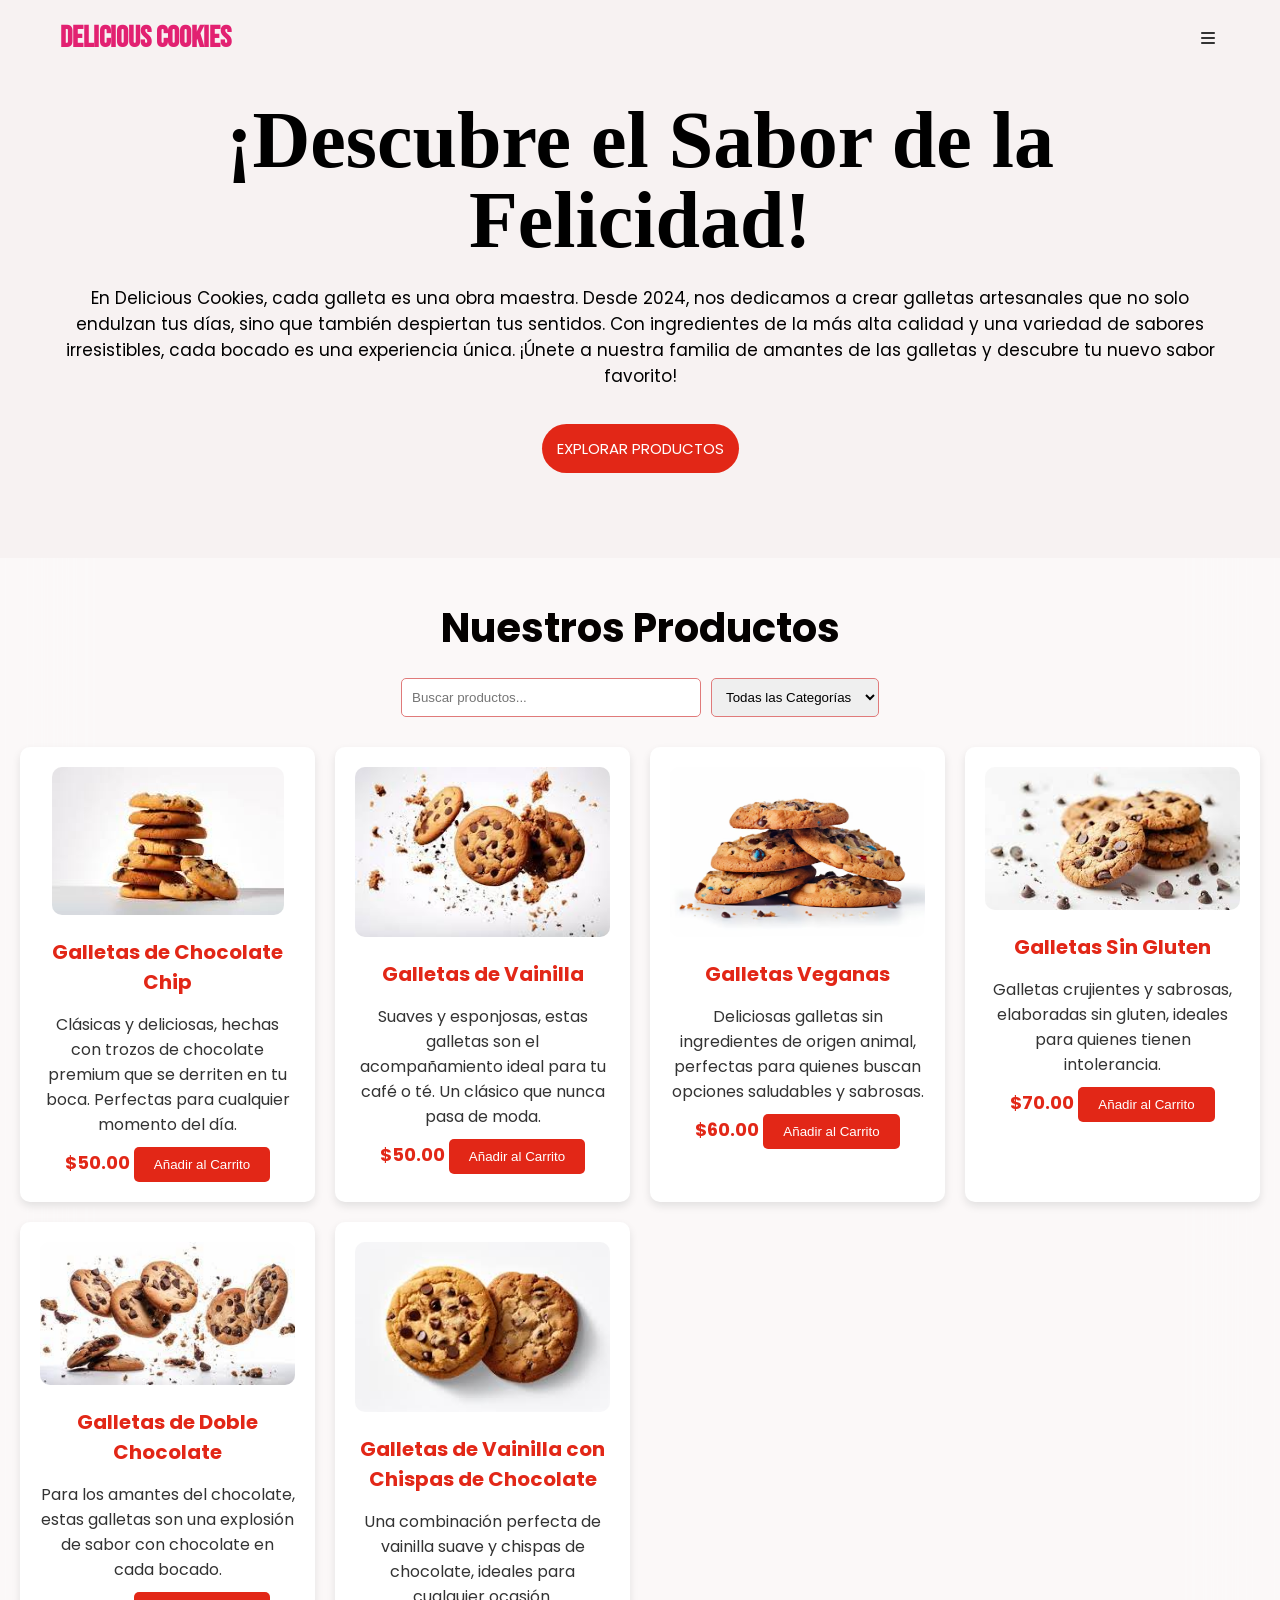
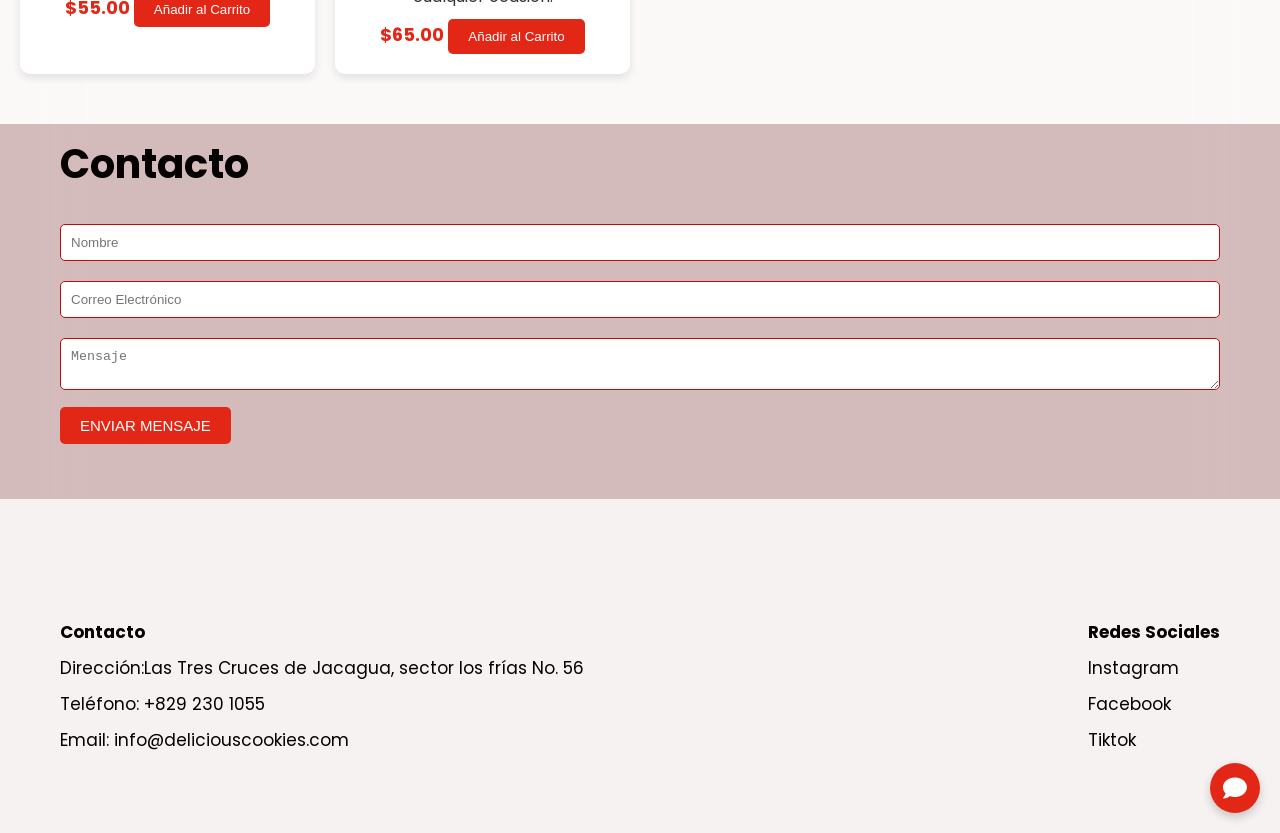
<file: index.html>
<!DOCTYPE html>
<html lang="es">
<head>
    <meta charset="UTF-8">
    <meta name="viewport" content="width=device-width, initial-scale=1.0">
    <title>Delicious Cookies - Tienda de Galletas</title>
    <link rel="stylesheet" href="style.css">
    <link rel="stylesheet" href="https://cdnjs.cloudflare.com/ajax/libs/font-awesome/6.0.0/css/all.min.css">
</head>
<body>
    <!-- Header -->
    <header class="header">
        <div class="menu container">
            <a href="#" class="logo">Delicious Cookies</a>
            <input type="checkbox" id="menu"/>
            <label for="menu">
                <i class="fas fa-bars menu-icono"></i>
            </label>
            <nav class="navbar">
                <ul>
                    <li><a href="#inicio">Inicio</a></li>
                    <li><a href="#productos">Productos</a></li>
                    <li><a href="#eventos">Eventos</a></li>
                    <li><a href="#contacto">Contacto</a></li>
                    <li><a href="#carrito" id="cart-icon" onclick="openCart()"><i class="fas fa-shopping-cart"></i> <span id="cart-count">0</span></a>
                </ul>
            </nav>
        </div>
        <div class="header-content container">
            <div class="header-txt">
                <h1>¡Descubre el Sabor de la Felicidad!</h1>
                <p>En Delicious Cookies, cada galleta es una obra maestra. Desde 2024, nos dedicamos a crear galletas artesanales que no solo endulzan tus días, sino que también despiertan tus sentidos. Con ingredientes de la más alta calidad y una variedad de sabores irresistibles, cada bocado es una experiencia única. ¡Únete a nuestra familia de amantes de las galletas y descubre tu nuevo sabor favorito!</p>
                <a href="#productos" class="btn-1">Explorar Productos</a>
            </div>
            <div class="header-img">
               
            </div>
        </div>
    </header>

    <!-- Sección de Productos -->
<section id="productos" class="productos">
    <h2>Nuestros Productos</h2>
    <div class="search-filter">
        <input type="text" id="search-bar" placeholder="Buscar productos..." onkeyup="filterProducts()">
        <select id="category-filter" onchange="filterProducts()">
            <option value="all">Todas las Categorías</option>
            <option value="chocolate">Chocolate</option>
            <option value="vainilla">Vainilla</option>
            <option value="veganas">Veganas</option>
            <option value="sin-gluten">Sin Gluten</option>
        </select>
    </div>
    <div class="productos-grid">
        <div class="producto-card" data-category="chocolate">
            <img src="1.jpg" alt="Galletas de Chocolate Chip">
            <h3>Galletas de Chocolate Chip</h3>
            <p>Clásicas y deliciosas, hechas con trozos de chocolate premium que se derriten en tu boca. Perfectas para cualquier momento del día.</p>
            <span>$50.00</span>
            <button class="btn-add-to-cart" onclick="addToCart('Galletas de Chocolate Chip', 50)">Añadir al Carrito</button>
        </div>
        <div class="producto-card" data-category="vainilla">
            <img src="2.jpg" alt="Galletas de Vainilla">
            <h3>Galletas de Vainilla</h3>
            <p>Suaves y esponjosas, estas galletas son el acompañamiento ideal para tu café o té. Un clásico que nunca pasa de moda.</p>
            <span>$50.00</span>
            <button class="btn-add-to-cart" onclick="addToCart('Galletas de Vainilla', 50)">Añadir al Carrito</button>
        </div>
        <div class="producto-card" data-category="veganas">
            <img src="q.jpg" alt="Galletas Veganas">
            <h3>Galletas Veganas</h3>
            <p>Deliciosas galletas sin ingredientes de origen animal, perfectas para quienes buscan opciones saludables y sabrosas.</p>
            <span>$60.00</span>
            <button class="btn-add-to-cart" onclick="addToCart('Galletas Veganas', 60)">Añadir al Carrito</button>
        </div>
        <div class="producto-card" data-category="sin-gluten">
            <img src="3.jpg" alt="Galletas Sin Gluten">
            <h3>Galletas Sin Gluten</h3>
            <p>Galletas crujientes y sabrosas, elaboradas sin gluten, ideales para quienes tienen intolerancia.</p>
            <span>$70.00</span>
            <button class="btn-add-to-cart" onclick="addToCart('Galletas Sin Gluten', 70)">Añadir al Carrito</button>
        </div>
        <div class="producto-card" data-category="chocolate">
            <img src="4.jpg" alt="Galletas de Doble Chocolate">
            <h3>Galletas de Doble Chocolate</h3>
            <p>Para los amantes del chocolate, estas galletas son una explosión de sabor con chocolate en cada bocado.</p>
            <span>$55.00</span>
            <button class="btn-add-to-cart" onclick="addToCart('Galletas de Doble Chocolate', 55)">Añadir al Carrito</button>
        </div>
        <div class="producto-card" data-category="vainilla">
            <img src="5.jpg" alt="Galletas de Vainilla con Chispas de Chocolate">
            <h3>Galletas de Vainilla con Chispas de Chocolate</h3>
            <p>Una combinación perfecta de vainilla suave y chispas de chocolate, ideales para cualquier ocasión.</p>
            <span>$65.00</span>
            <button class="btn-add-to-cart" onclick="addToCart('Galletas de Vainilla con Chispas de Chocolate', 65)">Añadir al Carrito</button>
        </div>
    </div>
    
</section>
<div id="cart-modal" class="modal">
    <div class="modal-content">
        <span class="close" onclick="closeCart()">&times;</span>
        <h2>Tu Carrito</h2>
        <ul id="cart-items"></ul>
        <p>Total: $<span id="cart-total">0</span></p>
        <button class="btn-1" onclick="openCheckout()">Finalizar Compra</button>
    </div>
</div>

<div id="checkout-modal" class="modal">
    <div class="modal-content">
        <span class="close" onclick="closeCheckout()">&times;</span>
        <h2>Detalles de Pago</h2>
        <form id="payment-form">
            <input type="text" placeholder="Nombre Completo" required>
            <input type="text" placeholder="Dirección de Envío" required>
            <input type="text" placeholder="Número de Tarjeta" required>
            <input type="text" placeholder="Fecha de Expiración (MM/AA)" required>
            <input type="text" placeholder="CVV" required>
            <button type="submit" class="btn-1">Confirmar Pago</button>
        </form>
    </div>
</div>
    <!-- Sección de Contacto -->
    <section id="contacto" class="contact">
        <div class="contact-content container">
            <h2>Contacto</h2>
            <form id="contact-form" action="insertar.php" method="POST">
                <input type="text" id="name" name="nombre" placeholder="Nombre" required>
                <input type="email" id="email" name="email" placeholder="Correo Electrónico" required>
                <textarea id="message" name="mensaje" placeholder="Mensaje" required></textarea>
                <button type="submit" class="btn-1">Enviar Mensaje</button>
            </form>
            <p id="form-message"></p>
        </div>
    </section>

    <!-- Footer -->
    <footer class="footer">
        <div class="footer-content container">
            <div class="link">
                <h3>Contacto</h3>
                <ul>
                    <li><a href="#">Dirección:Las Tres Cruces de Jacagua, sector los frías No. 56</a></li>
                    <li><a href="#">Teléfono: +829 230 1055</a></li>
                    <li><a href="#">Email: info@deliciouscookies.com</a></li>
                </ul>
            </div>
            <div class="link">
                <h3>Redes Sociales</h3>
                <ul>
                    <li><a href="#f">Instagram</a></li>
                    <li><a href="#">Facebook</a></li>
                    <li><a href="#">Tiktok</a></li>
                </ul>
            </div>
        </div>
    </footer>

    <script src="ja.js"></script>
    <div id="chat-icon" onclick="toggleChat()">
        <i class="fas fa-comment"></i>
    </div>
    <div id="chatbot" class="chatbot">
        <div class="chat-header" onclick="toggleChat()">
            <h3>Chat con nosotros</h3>
            <span class="close-chat" onclick="toggleChat()">×</span>
        </div>
        <div class="chat-body" id="chat-body">
            <div class="messages" id="messages"></div>
            <input type="text" id="user-input" placeholder="Escribe un mensaje..." onkeypress="sendMessage(event)">
        </div>
    </div>
</body>
</html>
</file>
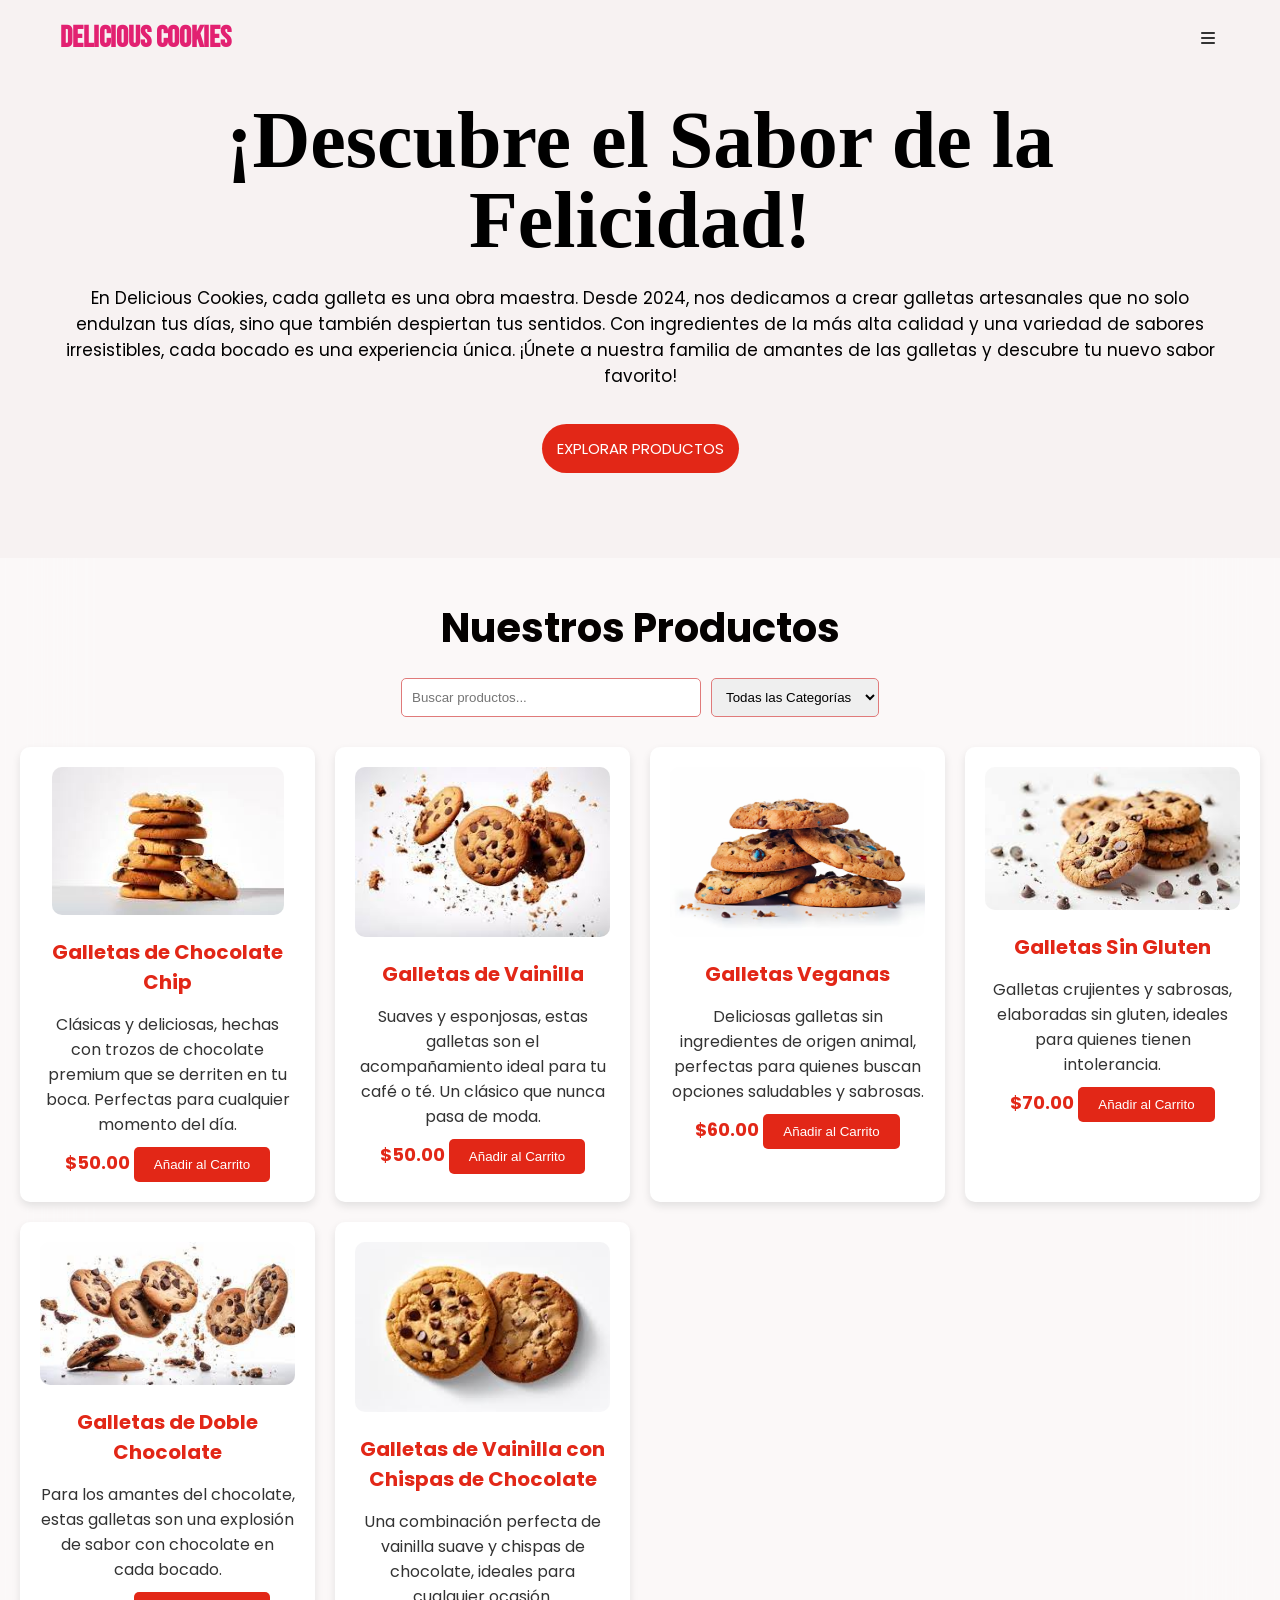
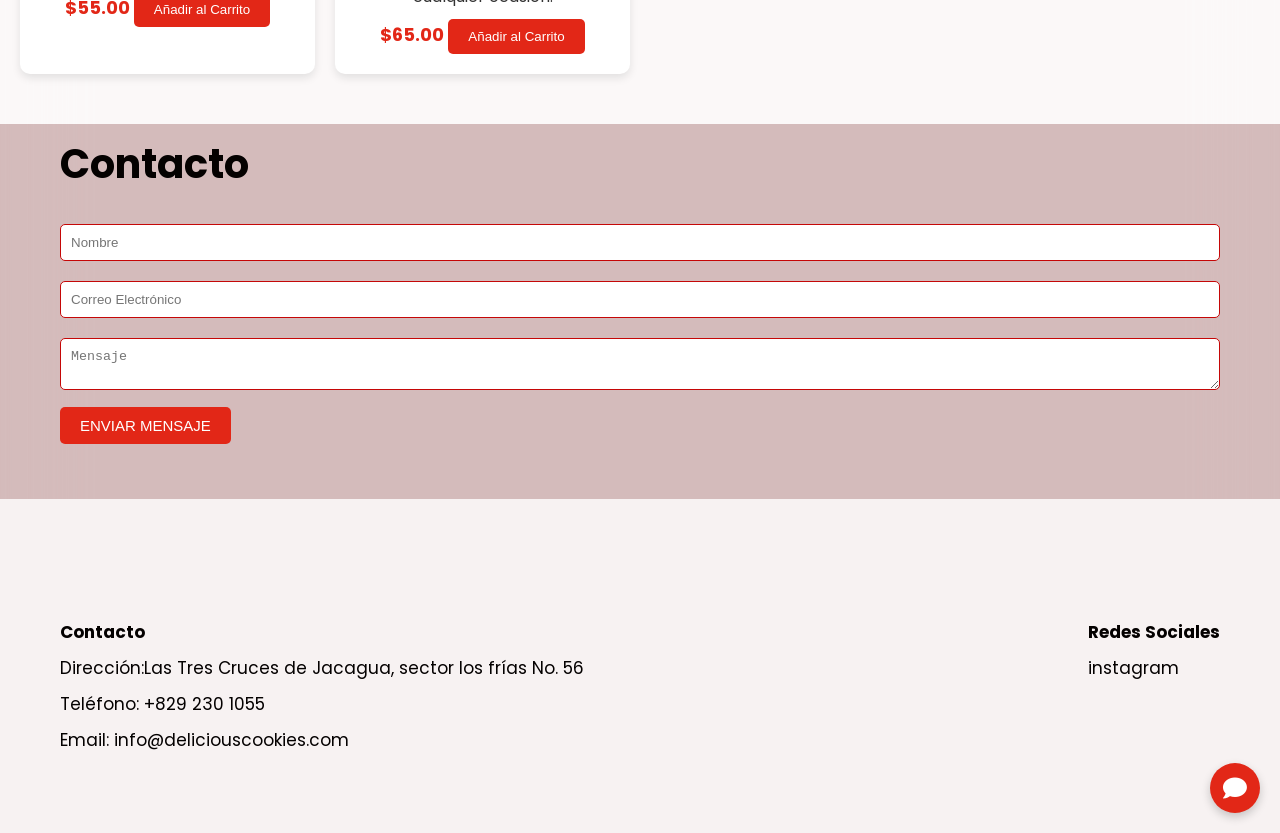
<file: pagina-web-proyecto-final-adonis/index.html>
<!DOCTYPE html>
<html lang="es">
<head>
    <meta charset="UTF-8">
    <meta name="viewport" content="width=device-width, initial-scale=1.0">
    <title>Delicious Cookies - Tienda de Galletas</title>
    <link rel="stylesheet" href="style.css">
    <link rel="stylesheet" href="https://cdnjs.cloudflare.com/ajax/libs/font-awesome/6.0.0/css/all.min.css">
</head>
<body>
    <!-- Header -->
    <header class="header">
        <div class="menu container">
            <a href="#" class="logo">Delicious Cookies</a>
            <input type="checkbox" id="menu"/>
            <label for="menu">
                <i class="fas fa-bars menu-icono"></i>
            </label>
            <nav class="navbar">
                <ul>
                    <li><a href="#inicio">Inicio</a></li>
                    <li><a href="#productos">Productos</a></li>
                    <li><a href="#eventos">Eventos</a></li>
                    <li><a href="#contacto">Contacto</a></li>
                    <li><a href="#carrito" id="cart-icon" onclick="openCart()"><i class="fas fa-shopping-cart"></i> <span id="cart-count">0</span></a>
                </ul>
            </nav>
        </div>
        <div class="header-content container">
            <div class="header-txt">
                <h1>¡Descubre el Sabor de la Felicidad!</h1>
                <p>En Delicious Cookies, cada galleta es una obra maestra. Desde 2024, nos dedicamos a crear galletas artesanales que no solo endulzan tus días, sino que también despiertan tus sentidos. Con ingredientes de la más alta calidad y una variedad de sabores irresistibles, cada bocado es una experiencia única. ¡Únete a nuestra familia de amantes de las galletas y descubre tu nuevo sabor favorito!</p>
                <a href="#productos" class="btn-1">Explorar Productos</a>
            </div>
            <div class="header-img">
               
            </div>
        </div>
    </header>

    <!-- Sección de Productos -->
<section id="productos" class="productos">
    <h2>Nuestros Productos</h2>
    <div class="search-filter">
        <input type="text" id="search-bar" placeholder="Buscar productos..." onkeyup="filterProducts()">
        <select id="category-filter" onchange="filterProducts()">
            <option value="all">Todas las Categorías</option>
            <option value="chocolate">Chocolate</option>
            <option value="vainilla">Vainilla</option>
            <option value="veganas">Veganas</option>
            <option value="sin-gluten">Sin Gluten</option>
        </select>
    </div>
    <div class="productos-grid">
        <div class="producto-card" data-category="chocolate">
            <img src="1.jpg" alt="Galletas de Chocolate Chip">
            <h3>Galletas de Chocolate Chip</h3>
            <p>Clásicas y deliciosas, hechas con trozos de chocolate premium que se derriten en tu boca. Perfectas para cualquier momento del día.</p>
            <span>$50.00</span>
            <button class="btn-add-to-cart" onclick="addToCart('Galletas de Chocolate Chip', 50)">Añadir al Carrito</button>
        </div>
        <div class="producto-card" data-category="vainilla">
            <img src="2.jpg" alt="Galletas de Vainilla">
            <h3>Galletas de Vainilla</h3>
            <p>Suaves y esponjosas, estas galletas son el acompañamiento ideal para tu café o té. Un clásico que nunca pasa de moda.</p>
            <span>$50.00</span>
            <button class="btn-add-to-cart" onclick="addToCart('Galletas de Vainilla', 50)">Añadir al Carrito</button>
        </div>
        <div class="producto-card" data-category="veganas">
            <img src="q.jpg" alt="Galletas Veganas">
            <h3>Galletas Veganas</h3>
            <p>Deliciosas galletas sin ingredientes de origen animal, perfectas para quienes buscan opciones saludables y sabrosas.</p>
            <span>$60.00</span>
            <button class="btn-add-to-cart" onclick="addToCart('Galletas Veganas', 60)">Añadir al Carrito</button>
        </div>
        <div class="producto-card" data-category="sin-gluten">
            <img src="3.jpg" alt="Galletas Sin Gluten">
            <h3>Galletas Sin Gluten</h3>
            <p>Galletas crujientes y sabrosas, elaboradas sin gluten, ideales para quienes tienen intolerancia.</p>
            <span>$70.00</span>
            <button class="btn-add-to-cart" onclick="addToCart('Galletas Sin Gluten', 70)">Añadir al Carrito</button>
        </div>
        <div class="producto-card" data-category="chocolate">
            <img src="4.jpg" alt="Galletas de Doble Chocolate">
            <h3>Galletas de Doble Chocolate</h3>
            <p>Para los amantes del chocolate, estas galletas son una explosión de sabor con chocolate en cada bocado.</p>
            <span>$55.00</span>
            <button class="btn-add-to-cart" onclick="addToCart('Galletas de Doble Chocolate', 55)">Añadir al Carrito</button>
        </div>
        <div class="producto-card" data-category="vainilla">
            <img src="5.jpg" alt="Galletas de Vainilla con Chispas de Chocolate">
            <h3>Galletas de Vainilla con Chispas de Chocolate</h3>
            <p>Una combinación perfecta de vainilla suave y chispas de chocolate, ideales para cualquier ocasión.</p>
            <span>$65.00</span>
            <button class="btn-add-to-cart" onclick="addToCart('Galletas de Vainilla con Chispas de Chocolate', 65)">Añadir al Carrito</button>
        </div>
    </div>
    
</section>
<div id="cart-modal" class="modal">
    <div class="modal-content">
        <span class="close" onclick="closeCart()">&times;</span>
        <h2>Tu Carrito</h2>
        <ul id="cart-items"></ul>
        <p>Total: $<span id="cart-total">0</span></p>
        <button class="btn-1" onclick="openCheckout()">Finalizar Compra</button>
    </div>
</div>

<div id="checkout-modal" class="modal">
    <div class="modal-content">
        <span class="close" onclick="closeCheckout()">&times;</span>
        <h2>Detalles de Pago</h2>
        <form id="payment-form">
            <input type="text" placeholder="Nombre Completo" required>
            <input type="text" placeholder="Dirección de Envío" required>
            <input type="text" placeholder="Número de Tarjeta" required>
            <input type="text" placeholder="Fecha de Expiración (MM/AA)" required>
            <input type="text" placeholder="CVV" required>
            <button type="submit" class="btn-1">Confirmar Pago</button>
        </form>
    </div>
</div>
    <!-- Sección de Contacto -->
    <section id="contacto" class="contact">
        <div class="contact-content container">
            <h2>Contacto</h2>
            <form id="contact-form" action="insertar.php" method="POST">
                <input type="text" id="name" name="nombre" placeholder="Nombre" required>
                <input type="email" id="email" name="email" placeholder="Correo Electrónico" required>
                <textarea id="message" name="mensaje" placeholder="Mensaje" required></textarea>
                <button type="submit" class="btn-1">Enviar Mensaje</button>
            </form>
            <p id="form-message"></p>
        </div>
    </section>

    <!-- Footer -->
    <footer class="footer">
        <div class="footer-content container">
            <div class="link">
                <h3>Contacto</h3>
                <ul>
                    <li><a href="#">Dirección:Las Tres Cruces de Jacagua, sector los frías No. 56</a></li>
                    <li><a href="#">Teléfono: +829 230 1055</a></li>
                    <li><a href="#">Email: info@deliciouscookies.com</a></li>
                </ul>
            </div>
            <div class="link">
                <h3>Redes Sociales</h3>
                <a href="https://www.instagram.com/delicious_co_cup?utm_source=ig_web_button_share_sheet&igsh=ZDNlZDc0MzIxNw==" class="btn btn-primary btn-lg disabled" tabindex="-1" role="button" aria-disabled="true">instagram</a>
            </div>
        </div>
    </footer>

    <script src="ja.js"></script>
    <div id="chat-icon" onclick="toggleChat()">
        <i class="fas fa-comment"></i>
    </div>
    <div id="chatbot" class="chatbot">
        <div class="chat-header" onclick="toggleChat()">
            <h3>Chat con nosotros</h3>
            <span class="close-chat" onclick="toggleChat()">×</span>
        </div>
        <div class="chat-body" id="chat-body">
            <div class="messages" id="messages"></div>
            <input type="text" id="user-input" placeholder="Escribe un mensaje..." onkeypress="sendMessage(event)">
        </div>
    </div>
</body>
</html>
</file>
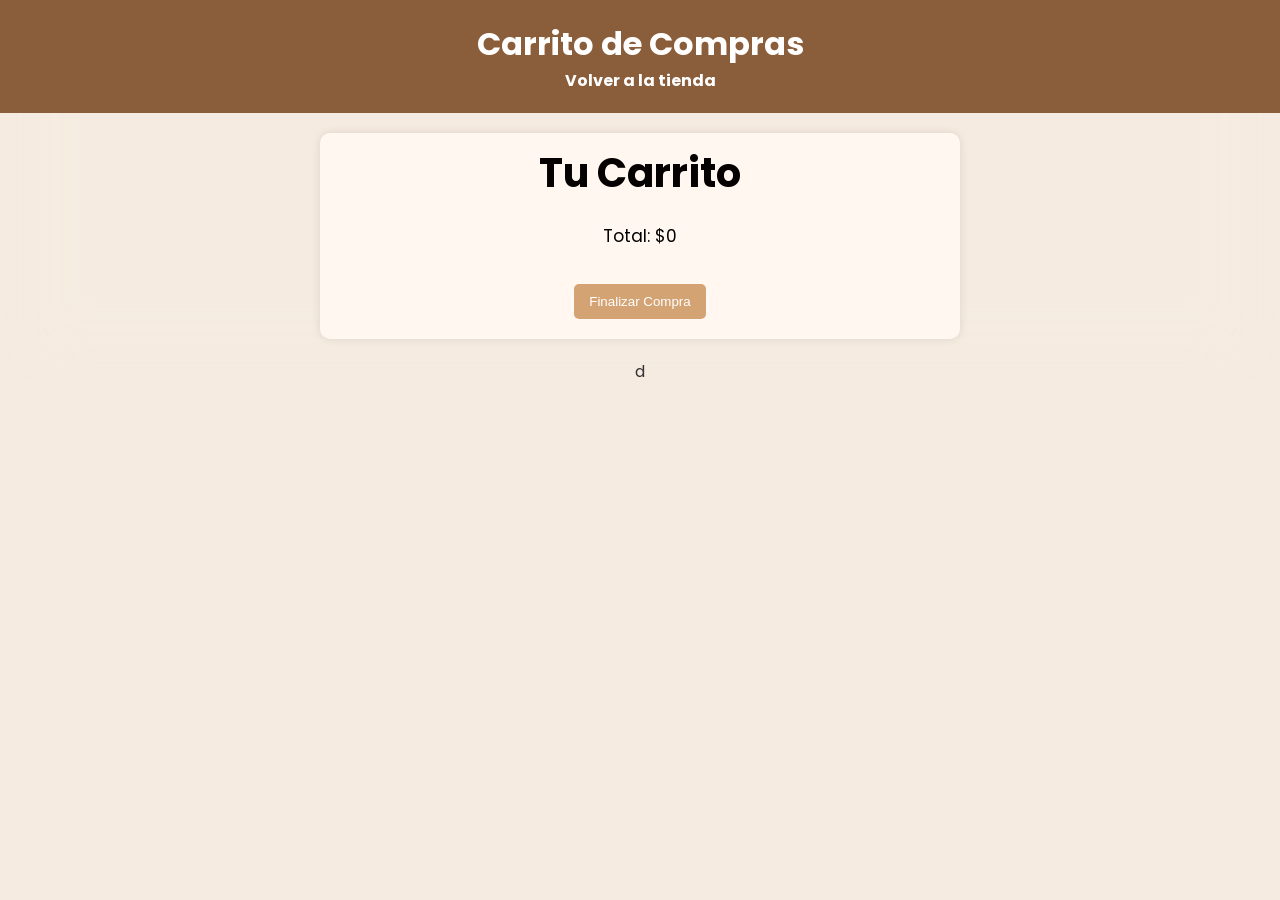
<file: carrito.html>
<!DOCTYPE html>
<html lang="es">
<head>
    <meta charset="UTF-8">
    <meta name="viewport" content="width=device-width, initial-scale=1.0">
    <title>Carrito de Compras - Delicious Cookies</title>
    <link rel="stylesheet" href="style.css">
    <style>
        body {
            font-family: 'Poppins', sans-serif;
            margin: 0;
            padding: 0;
            background-color: #f5ebe0;
            text-align: center;
        }
        header {
            background-color: #8b5e3b;
            color: white;
            padding: 20px;
        }
        a {
            color: white;
            text-decoration: none;
            font-weight: bold;
        }
        #cart {
            margin: 20px auto;
            padding: 20px;
            background: #fff7f0;
            width: 50%;
            box-shadow: 0 0 10px rgba(0, 0, 0, 0.1);
            border-radius: 10px;
        }
        #cart-items {
            list-style: none;
            padding: 0;
        }
        #cart-items li {
            display: flex;
            justify-content: space-between;
            padding: 10px;
            border-bottom: 1px solid #d4a373;
        }
        button {
            background-color: #d4a373;
            color: white;
            border: none;
            padding: 10px 15px;
            cursor: pointer;
            border-radius: 5px;
            transition: background 0.3s;
        }
        button:hover {
            background-color: #8b5e3b;
        }
    </style>
</head>
<body>
    <header>
        <h1>Carrito de Compras</h1>
        <a href="index.html">Volver a la tienda</a>
    </header>
    
    <section id="cart">
        <h2>Tu Carrito</h2>
        <ul id="cart-items"></ul>
        <p>Total: $<span id="cart-total">0</span></p>
        <button id="checkout-btn">Finalizar Compra</button>
    </section>
    
    <script>
        let cart = JSON.parse(localStorage.getItem('cart')) || [];
        const cartItemsContainer = document.getElementById('cart-items');
        const cartTotal = document.getElementById('cart-total');
        
        function renderCart() {
            cartItemsContainer.innerHTML = '';
            let total = 0;
            cart.forEach((item, index) => {
                const li = document.createElement('li');
                li.innerHTML = `${item.name} - $${item.price} <button onclick="removeFromCart(${index})">Eliminar</button>`;
                cartItemsContainer.appendChild(li);
                total += item.price;
            });
            cartTotal.innerText = total;
        }
        
        function removeFromCart(index) {
            cart.splice(index, 1);
            localStorage.setItem('cart', JSON.stringify(cart));
            renderCart();
        }
        
        document.getElementById('checkout-btn').addEventListener('click', () => {
            alert('Compra finalizada');
            localStorage.removeItem('cart');
            cart = [];
            renderCart();
        });
        
        renderCart();
    </script>
</body>
</html>
d
</file>
<file: style.css>
@import url('https://fonts.googleapis.com/css2?family=Poppins:ital,wght@0,100;0,200;0,300;0,400;0,500;0,600;0,700;0,800;0,900;1,100;1,200;1,300;1,400;1,500;1,600;1,700;1,800;1,900&display=swap');
@import url('https://fonts.googleapis.com/css2?family=Bebas+Neue&family=Poppins:ital,wght@0,100;0,200;0,300;0,400;0,500;0,600;0,700;0,800;0,900;1,100;1,200;1,300;1,400;1,500;1,600;1,700;1,800;1,900&display=swap');
/* Estilos generales */
body {
    font-family: 'Poppins', sans-serif;
    background-color: #d4bbbb;
    color: #333;
    margin: 0;
    padding: 0;
}

.container {
    max-width: 1200px;
    margin: 0 auto;
    padding: 20px;
}

/* Header */
.header {
    background-color: #dd8090;
    padding: 50px 0;
    text-align: center;
}

.header-txt h1 {
    font-size: 48px;
    color: #e22717;
}

.header-img img {
    max-width: 100%;
    border-radius: 10px;
}

/* Estilos para la Sección de Productos */
.productos {
    padding: 50px 0;
    background-color: rgba(255, 255, 255, 0.9);
}

.productos h2 {
    text-align: center;
    font-size: 40px;
    color: #040100;
    margin-bottom: 30px;
}

.search-filter {
    display: flex;
    justify-content: center;
    margin-bottom: 30px;
}

#search-bar {
    padding: 10px;
    border: 1px solid #e07a7a;
    border-radius: 5px;
    margin-right: 10px;
    width: 300px;
}

#category-filter {
    padding: 10px;
    border: 1px solid #e07a7a;
    border-radius: 5px;
}

.productos-grid {
    display: grid;
    grid-template-columns: repeat(auto-fill, minmax(250px, 1fr));
    gap: 20px;
    padding: 0 20px;
}

.producto-card {
    background-color: #fff;
    border-radius: 10px;
    box-shadow: 0 4px 8px rgba(0, 0, 0, 0.1);
    padding: 20px;
    text-align: center;
    transition: transform 0.3s ease;
}

.producto-card:hover {
    transform: translateY(-5px);
}

.producto-card img {
    max-width: 100%;
    border-radius: 10px;
}

.producto-card h3 {
    font-size: 20px;
    color: #e22717;
    margin: 15px 0;
}

.producto-card p {
    font-size: 16px;
    color: #333;
    margin-bottom: 10px;
}

.producto-card span {
    font-size: 18px;
    color: #e22717;
    font-weight: bold;
}

.btn-add-to-cart {
    background-color: #e22717;
    color: #fff;
    border: none;
    padding: 10px 20px;
    border-radius: 5px;
    cursor: pointer;
    transition: background-color 0.3s ease;
}

.btn-add-to-cart:hover {
    background-color: #c21e0f;
}
/* Estilos para el modal */
.modal {
    display: none;
    position: fixed;
    top: 0;
    left: 0;
    width: 100%;
    height: 100%;
    background-color: rgba(0, 0, 0, 0.5);
    justify-content: center;
    align-items: center;
    z-index: 1000;
}

.modal-content {
    background-color: #fff;
    padding: 20px;
    border-radius: 10px;
    box-shadow: 0 4px 10px rgba(0, 0, 0, 0.2);
    width: 90%;
    max-width: 400px;
    position: relative;
}

.close {
    position: absolute;
    top: 10px;
    right: 10px;
    font-size: 24px;
    cursor: pointer;
    color: #333;
}

/* Estilos para el carrito */
#cart-items {
    list-style: none;
    padding: 0;
    margin: 0 0 20px 0;
}

#cart-items li {
    display: flex;
    justify-content: space-between;
    align-items: center;
    padding: 10px 0;
    border-bottom: 1px solid #eee;
}

#cart-items li:last-child {
    border-bottom: none;
}

/* Estilos para el formulario de pago */
#payment-form input {
    width: 100%;
    padding: 10px;
    margin: 10px 0;
    border: 1px solid #ccc;
    border-radius: 5px;
    font-size: 16px;
}

#payment-form button {
    width: 100%;
    padding: 10px;
    background-color: #e22717;
    color: #fff;
    border: none;
    border-radius: 5px;
    cursor: pointer;
    font-size: 16px;
    transition: background-color 0.3s ease;
}

#payment-form button:hover {
    background-color: #c21e0f;
}
/* Formulario de Contacto */
#contact-form input, #contact-form textarea {
    width: 100%;
    padding: 10px;
    margin: 10px 0;
    border: 1px solid #c50707;
    border-radius: 5px;
}

#contact-form button {
    background-color: #e22717;
    color: #fff;
    border: none;
    padding: 10px 20px;
    border-radius: 5px;
    cursor: pointer;
}

#contact-form button:hover {
    background-color: #c5a8a5;
}
* {
    margin: 0;
    padding: 0;
    box-sizing: border-box;
    text-decoration: none;
    list-style: none;
}

body {
    font-family: 'Poppins', sans-serif;
    
    background-position: center center;
    background-repeat: no-repeat;
    background-size: cover;
    -webkit-backdrop-filter: blur(40px);
    backdrop-filter: blur(40px);
}

img {
    max-width: 50%;
}

.container {
    max-width: 1200px;
    margin: auto;
}

.header {
    display: flex;
    align-items: center;
    min-height: 80vh;
    padding: 50px 0 0 0;
    background-color: rgba(255, 255, 255, 0.808);
}

.menu {
    position: absolute;
    top: 0;
    left: 0;
    right: 0;
    display: flex;
    align-items: center;
    justify-content: space-between;
}

.logo {
    color: #e22171;
    text-transform: uppercase;
    font-size: 30px;
    font-weight: 800;
    font-family: 'Bebas Neue', sans-serif;
}

.menu .navbar ul li {
    position: relative;
    float: left;
}

.menu .navbar ul li a {
    font-size: 18px;
    padding: 20px;
    color: #040100;
    display: block;
    font-weight: 600;
}

.menu .navbar ul li a:hover {
    color: #e22171;
}

#menu {
    display: none;
}

.menu-icono {
    width: 25px;
}

.menu label {
    cursor: pointer;
    display: none;
}

.header-content {
    display: flex;
    align-items: center;
}

.header-txt {
    flex-basis: 50%;
}

.header-txt h1 {
    font-size: 100px;
    line-height: 1;
    color: #000000;
    font-family: 'Times New Roman', Times, serif;
    margin-bottom: 25px;
}

p {
    color: #000000;
    font-size: 17px;
    margin-bottom: 35px;
}

.btn-1 {
    display: inline-block;
    padding: 13px 15px;
    color: #ffffff;
    text-transform: uppercase;
    font-size: 15px;
    background-color: #e22717;
    border-radius: 25px;
}

.btn-1:hover {
    background-color: #040100;
}

.header-img {
    flex-basis: 50%;
}

.header-img img {
    width: 850px;
}

.informacion {
    padding: 50px 0;
    background-color: rgba(255, 255, 255, 0.808);
}

.informacion-content {
    display: flex;
    justify-content: space-between;
    align-items: center;
}

.informacion-box {
    flex-basis: 50%;
    display: flex;
}

.card-1 {
    flex-basis: calc(50% - 100px);
    background-color: rgba(255, 255, 255, 0.345);
    border-radius: 25px;
    margin-right: 50px;
    text-align: center;
    padding: 20px;
}

.card-1 img {
    width: 150px;
    margin-top: -70px;
}

.card-1 h3 {
    font-size: 20px;
    margin: 0 0 10px 0;
    color: #f14309;
}

.card-1 p {
    margin-bottom: 10px;
}

.card-1 span {
    color: #e22717;
    font-weight: 700;
}

.informacion-txt {
    flex-basis: 50%;
}

h2 {
    color: #040100;
    font-size: 40px;
    line-height: 1;
    margin-bottom: 30px;
}

.general {
    padding: 50px 0;
    background-color: rgba(255, 255, 255, 0.808);
}

.general-content {
    display: flex;
    justify-content: space-between;
    align-items: center;
}

.general-txt {
    flex-basis: 50%;
    margin: 0 50px;
}

.general-img {
    text-align: center;
    flex-basis: 50%;
}

.app {
    padding: 50px 0;
    background-color: rgba(255, 255, 255, 0.808);
}

.app-content {
    display: flex;
    justify-content: space-between;
    align-items: center;
}

.app-img {
    flex-basis: 50%;
    text-align: center;
}

.app-img img {
    width: 300px;
}

.app-txt {
    flex-basis: 50%;
}

.app-icons img {
    width: 150px;
}

.footer {
    padding: 100px 0 50px 0;
    background-color: rgba(255, 255, 255, 0.808);
}

.footer-content {
    display: flex;
    justify-content: space-between;
}

.link h3 {
    color: #040100;
    font-size: 17px;
    margin-bottom: 10px;
}

.link a {
    font-size: 17px;
    color: #040100;
    display: block;
    margin-bottom: 10px;
}

.link a:hover {
    color: #e22717;
}



    .menu label {
        display: initial;
    }

    .menu .navbar {
        position: absolute;
        top: 100%;
        left: 0;
        right: 0;
        background-color: #ebd8e2;
        display: none;
    }

    .menu .navbar ul li {
        width: 100%;
    }

    #menu:checked ~ .navbar {
        display: initial;
    }

    .header {
        min-height: 0vh;
        padding: 80px 0 30px 0;
    }

    .header-content {
        padding: 20px;
        flex-direction: column;
        text-align: center;
    }

    .header-txt {
        margin-bottom: 35px;
    }

    .header-txt h1 {
        font-size: 80px;
    }

    .header-img {
        text-align: center;
    }

    .header-img img {
        width: 100%;
    }

    .informacion {
        padding: 20px;
    }

    .informacion-content {
        flex-direction: column;
        text-align: center;
    }

    #chat-icon {
        position: absolute; /* Cambiado a absolute para que no sea fijo */
        bottom: 20px;
        right: 20px;
        width: 50px;
        height: 50px;
        background-color: #e22717;
        color: white;
        border-radius: 50%;
        display: flex;
        align-items: center;
        justify-content: center;
        cursor: pointer;
        box-shadow: 0 4px 10px rgba(0, 0, 0, 0.2);
        z-index: 1000;
    }
    
    #chat-icon i {
        font-size: 24px;
    }
    
    .chatbot {
        position: absolute; /* Cambiado a absolute para que no sea fijo */
        bottom: 80px;
        right: 20px;
        width: 300px;
        background-color: #fff;
        border-radius: 10px;
        box-shadow: 0 4px 10px rgba(0, 0, 0, 0.2);
        display: none; /* Oculto por defecto */
        flex-direction: column;
        transition: transform 0.3s ease;
        z-index: 1000;
    }
    
    .chatbot:hover {
        transform: translateY(-5px);
    }
    
    .chat-header {
        background-color: #e22717;
        color: white;
        padding: 10px;
        border-top-left-radius: 10px;
        border-top-right-radius: 10px;
        cursor: pointer;
        display: flex;
        justify-content: space-between;
        align-items: center;
    }
    
    .chat-body {
        padding: 10px;
        display: flex;
        flex-direction: column;
        height: 400px;
    }
    
    .messages {
        flex-grow: 1;
        overflow-y: auto;
        margin-bottom: 10px;
    }
    
    .messages div {
        margin: 5px 0;
        padding: 8px;
        border-radius: 5px;
        background-color: #f1f1f1;
        color: #333;
    }
    
    .messages div.bot {
        background-color: #e22717;
        color: white;
        align-self: flex-start;
    }
    
    .messages div.user {
        background-color: #f1f1f1;
        color: #333;
        align-self: flex-end;
    }
    
    input[type="text"] {
        padding: 10px;
        border: 1px solid #ccc;
        border-radius: 5px;
        outline: none;
    }
    .productos-grid {
        display: grid;
        grid-template-columns: repeat(auto-fill, minmax(250px, 1fr));
        gap: 20px;
    }
    
    .producto-card {
        background-color: #fff;
        border-radius: 10px;
        box-shadow: 0 4px 8px rgba(0, 0, 0, 0.1);
        padding: 20px;
        text-align: center;
    }
</file>
<file: pagina-web-proyecto-final-adonis/style.css>
@import url('https://fonts.googleapis.com/css2?family=Poppins:ital,wght@0,100;0,200;0,300;0,400;0,500;0,600;0,700;0,800;0,900;1,100;1,200;1,300;1,400;1,500;1,600;1,700;1,800;1,900&display=swap');
@import url('https://fonts.googleapis.com/css2?family=Bebas+Neue&family=Poppins:ital,wght@0,100;0,200;0,300;0,400;0,500;0,600;0,700;0,800;0,900;1,100;1,200;1,300;1,400;1,500;1,600;1,700;1,800;1,900&display=swap');
/* Estilos generales */
body {
    font-family: 'Poppins', sans-serif;
    background-color: #d4bbbb;
    color: #333;
    margin: 0;
    padding: 0;
}

.container {
    max-width: 1200px;
    margin: 0 auto;
    padding: 20px;
}

/* Header */
.header {
    background-color: #dd8090;
    padding: 50px 0;
    text-align: center;
}

.header-txt h1 {
    font-size: 48px;
    color: #e22717;
}

.header-img img {
    max-width: 100%;
    border-radius: 10px;
}

/* Estilos para la Sección de Productos */
.productos {
    padding: 50px 0;
    background-color: rgba(255, 255, 255, 0.9);
}

.productos h2 {
    text-align: center;
    font-size: 40px;
    color: #040100;
    margin-bottom: 30px;
}

.search-filter {
    display: flex;
    justify-content: center;
    margin-bottom: 30px;
}

#search-bar {
    padding: 10px;
    border: 1px solid #e07a7a;
    border-radius: 5px;
    margin-right: 10px;
    width: 300px;
}

#category-filter {
    padding: 10px;
    border: 1px solid #e07a7a;
    border-radius: 5px;
}

.productos-grid {
    display: grid;
    grid-template-columns: repeat(auto-fill, minmax(250px, 1fr));
    gap: 20px;
    padding: 0 20px;
}

.producto-card {
    background-color: #fff;
    border-radius: 10px;
    box-shadow: 0 4px 8px rgba(0, 0, 0, 0.1);
    padding: 20px;
    text-align: center;
    transition: transform 0.3s ease;
}

.producto-card:hover {
    transform: translateY(-5px);
}

.producto-card img {
    max-width: 100%;
    border-radius: 10px;
}

.producto-card h3 {
    font-size: 20px;
    color: #e22717;
    margin: 15px 0;
}

.producto-card p {
    font-size: 16px;
    color: #333;
    margin-bottom: 10px;
}

.producto-card span {
    font-size: 18px;
    color: #e22717;
    font-weight: bold;
}

.btn-add-to-cart {
    background-color: #e22717;
    color: #fff;
    border: none;
    padding: 10px 20px;
    border-radius: 5px;
    cursor: pointer;
    transition: background-color 0.3s ease;
}

.btn-add-to-cart:hover {
    background-color: #c21e0f;
}
/* Estilos para el modal */
.modal {
    display: none;
    position: fixed;
    top: 0;
    left: 0;
    width: 100%;
    height: 100%;
    background-color: rgba(0, 0, 0, 0.5);
    justify-content: center;
    align-items: center;
    z-index: 1000;
}

.modal-content {
    background-color: #fff;
    padding: 20px;
    border-radius: 10px;
    box-shadow: 0 4px 10px rgba(0, 0, 0, 0.2);
    width: 90%;
    max-width: 400px;
    position: relative;
}

.close {
    position: absolute;
    top: 10px;
    right: 10px;
    font-size: 24px;
    cursor: pointer;
    color: #333;
}

/* Estilos para el carrito */
#cart-items {
    list-style: none;
    padding: 0;
    margin: 0 0 20px 0;
}

#cart-items li {
    display: flex;
    justify-content: space-between;
    align-items: center;
    padding: 10px 0;
    border-bottom: 1px solid #eee;
}

#cart-items li:last-child {
    border-bottom: none;
}

/* Estilos para el formulario de pago */
#payment-form input {
    width: 100%;
    padding: 10px;
    margin: 10px 0;
    border: 1px solid #ccc;
    border-radius: 5px;
    font-size: 16px;
}

#payment-form button {
    width: 100%;
    padding: 10px;
    background-color: #e22717;
    color: #fff;
    border: none;
    border-radius: 5px;
    cursor: pointer;
    font-size: 16px;
    transition: background-color 0.3s ease;
}

#payment-form button:hover {
    background-color: #c21e0f;
}
/* Formulario de Contacto */
#contact-form input, #contact-form textarea {
    width: 100%;
    padding: 10px;
    margin: 10px 0;
    border: 1px solid #c50707;
    border-radius: 5px;
}

#contact-form button {
    background-color: #e22717;
    color: #fff;
    border: none;
    padding: 10px 20px;
    border-radius: 5px;
    cursor: pointer;
}

#contact-form button:hover {
    background-color: #c5a8a5;
}
* {
    margin: 0;
    padding: 0;
    box-sizing: border-box;
    text-decoration: none;
    list-style: none;
}

body {
    font-family: 'Poppins', sans-serif;
    
    background-position: center center;
    background-repeat: no-repeat;
    background-size: cover;
    -webkit-backdrop-filter: blur(40px);
    backdrop-filter: blur(40px);
}

img {
    max-width: 50%;
}

.container {
    max-width: 1200px;
    margin: auto;
}

.header {
    display: flex;
    align-items: center;
    min-height: 80vh;
    padding: 50px 0 0 0;
    background-color: rgba(255, 255, 255, 0.808);
}

.menu {
    position: absolute;
    top: 0;
    left: 0;
    right: 0;
    display: flex;
    align-items: center;
    justify-content: space-between;
}

.logo {
    color: #e22171;
    text-transform: uppercase;
    font-size: 30px;
    font-weight: 800;
    font-family: 'Bebas Neue', sans-serif;
}

.menu .navbar ul li {
    position: relative;
    float: left;
}

.menu .navbar ul li a {
    font-size: 18px;
    padding: 20px;
    color: #040100;
    display: block;
    font-weight: 600;
}

.menu .navbar ul li a:hover {
    color: #e22171;
}

#menu {
    display: none;
}

.menu-icono {
    width: 25px;
}

.menu label {
    cursor: pointer;
    display: none;
}

.header-content {
    display: flex;
    align-items: center;
}

.header-txt {
    flex-basis: 50%;
}

.header-txt h1 {
    font-size: 100px;
    line-height: 1;
    color: #000000;
    font-family: 'Times New Roman', Times, serif;
    margin-bottom: 25px;
}

p {
    color: #000000;
    font-size: 17px;
    margin-bottom: 35px;
}

.btn-1 {
    display: inline-block;
    padding: 13px 15px;
    color: #ffffff;
    text-transform: uppercase;
    font-size: 15px;
    background-color: #e22717;
    border-radius: 25px;
}

.btn-1:hover {
    background-color: #040100;
}

.header-img {
    flex-basis: 50%;
}

.header-img img {
    width: 850px;
}

.informacion {
    padding: 50px 0;
    background-color: rgba(255, 255, 255, 0.808);
}

.informacion-content {
    display: flex;
    justify-content: space-between;
    align-items: center;
}

.informacion-box {
    flex-basis: 50%;
    display: flex;
}

.card-1 {
    flex-basis: calc(50% - 100px);
    background-color: rgba(255, 255, 255, 0.345);
    border-radius: 25px;
    margin-right: 50px;
    text-align: center;
    padding: 20px;
}

.card-1 img {
    width: 150px;
    margin-top: -70px;
}

.card-1 h3 {
    font-size: 20px;
    margin: 0 0 10px 0;
    color: #f14309;
}

.card-1 p {
    margin-bottom: 10px;
}

.card-1 span {
    color: #e22717;
    font-weight: 700;
}

.informacion-txt {
    flex-basis: 50%;
}

h2 {
    color: #040100;
    font-size: 40px;
    line-height: 1;
    margin-bottom: 30px;
}

.general {
    padding: 50px 0;
    background-color: rgba(255, 255, 255, 0.808);
}

.general-content {
    display: flex;
    justify-content: space-between;
    align-items: center;
}

.general-txt {
    flex-basis: 50%;
    margin: 0 50px;
}

.general-img {
    text-align: center;
    flex-basis: 50%;
}

.app {
    padding: 50px 0;
    background-color: rgba(255, 255, 255, 0.808);
}

.app-content {
    display: flex;
    justify-content: space-between;
    align-items: center;
}

.app-img {
    flex-basis: 50%;
    text-align: center;
}

.app-img img {
    width: 300px;
}

.app-txt {
    flex-basis: 50%;
}

.app-icons img {
    width: 150px;
}

.footer {
    padding: 100px 0 50px 0;
    background-color: rgba(255, 255, 255, 0.808);
}

.footer-content {
    display: flex;
    justify-content: space-between;
}

.link h3 {
    color: #040100;
    font-size: 17px;
    margin-bottom: 10px;
}

.link a {
    font-size: 17px;
    color: #040100;
    display: block;
    margin-bottom: 10px;
}

.link a:hover {
    color: #e22717;
}



    .menu label {
        display: initial;
    }

    .menu .navbar {
        position: absolute;
        top: 100%;
        left: 0;
        right: 0;
        background-color: #ebd8e2;
        display: none;
    }

    .menu .navbar ul li {
        width: 100%;
    }

    #menu:checked ~ .navbar {
        display: initial;
    }

    .header {
        min-height: 0vh;
        padding: 80px 0 30px 0;
    }

    .header-content {
        padding: 20px;
        flex-direction: column;
        text-align: center;
    }

    .header-txt {
        margin-bottom: 35px;
    }

    .header-txt h1 {
        font-size: 80px;
    }

    .header-img {
        text-align: center;
    }

    .header-img img {
        width: 100%;
    }

    .informacion {
        padding: 20px;
    }

    .informacion-content {
        flex-direction: column;
        text-align: center;
    }

    #chat-icon {
        position: absolute; /* Cambiado a absolute para que no sea fijo */
        bottom: 20px;
        right: 20px;
        width: 50px;
        height: 50px;
        background-color: #e22717;
        color: white;
        border-radius: 50%;
        display: flex;
        align-items: center;
        justify-content: center;
        cursor: pointer;
        box-shadow: 0 4px 10px rgba(0, 0, 0, 0.2);
        z-index: 1000;
    }
    
    #chat-icon i {
        font-size: 24px;
    }
    
    .chatbot {
        position: absolute; /* Cambiado a absolute para que no sea fijo */
        bottom: 80px;
        right: 20px;
        width: 300px;
        background-color: #fff;
        border-radius: 10px;
        box-shadow: 0 4px 10px rgba(0, 0, 0, 0.2);
        display: none; /* Oculto por defecto */
        flex-direction: column;
        transition: transform 0.3s ease;
        z-index: 1000;
    }
    
    .chatbot:hover {
        transform: translateY(-5px);
    }
    
    .chat-header {
        background-color: #e22717;
        color: white;
        padding: 10px;
        border-top-left-radius: 10px;
        border-top-right-radius: 10px;
        cursor: pointer;
        display: flex;
        justify-content: space-between;
        align-items: center;
    }
    
    .chat-body {
        padding: 10px;
        display: flex;
        flex-direction: column;
        height: 400px;
    }
    
    .messages {
        flex-grow: 1;
        overflow-y: auto;
        margin-bottom: 10px;
    }
    
    .messages div {
        margin: 5px 0;
        padding: 8px;
        border-radius: 5px;
        background-color: #f1f1f1;
        color: #333;
    }
    
    .messages div.bot {
        background-color: #e22717;
        color: white;
        align-self: flex-start;
    }
    
    .messages div.user {
        background-color: #f1f1f1;
        color: #333;
        align-self: flex-end;
    }
    
    input[type="text"] {
        padding: 10px;
        border: 1px solid #ccc;
        border-radius: 5px;
        outline: none;
    }
</file>
